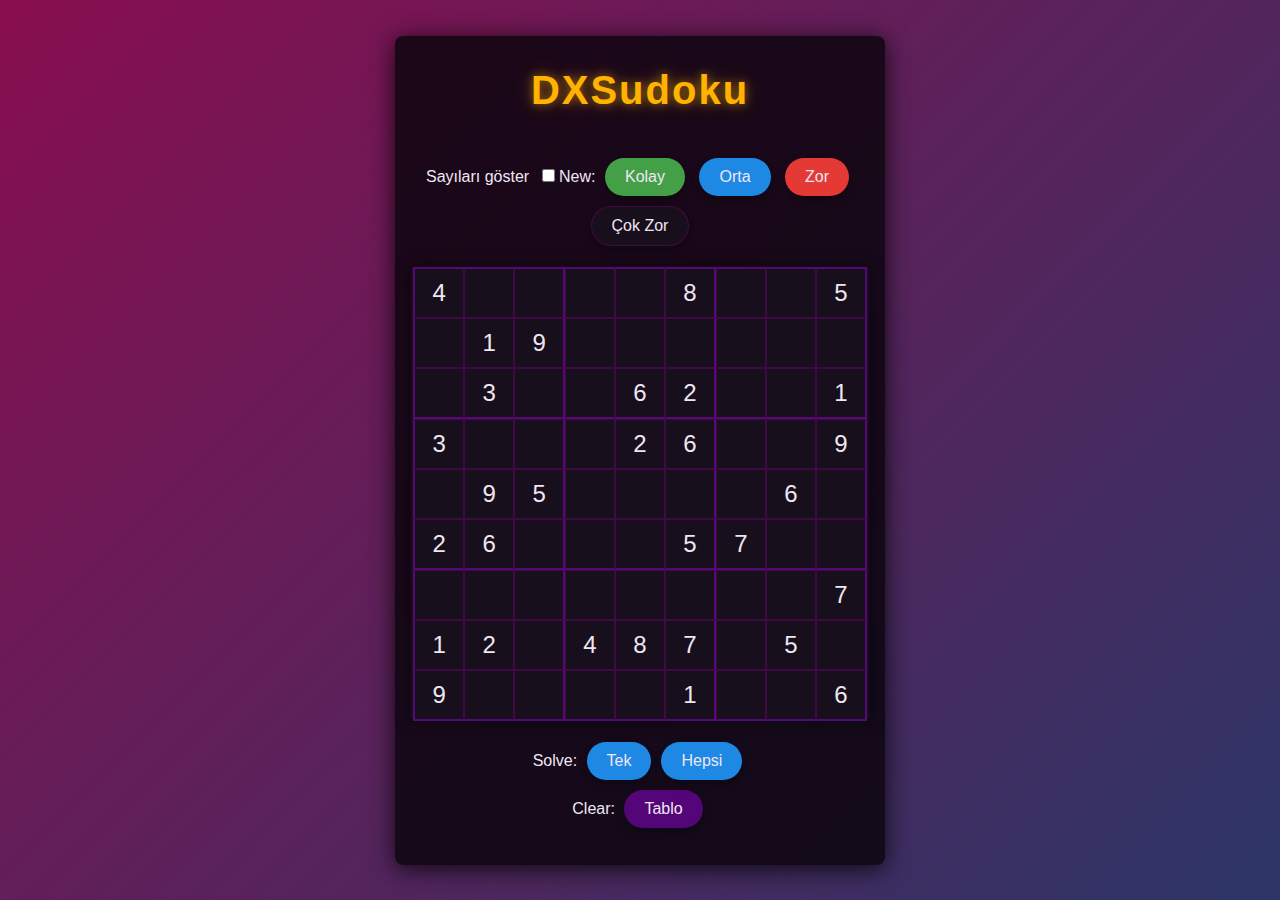
<file: sudoku/index.html>
<!DOCTYPE html>
	<head>
		<meta charset="utf-8">
		<meta name='viewport' content='width=device-width, initial-scale=1.0'>
		<link rel="stylesheet" media="all" type="text/css" href="sudokuCSS.css">
		<style>
			* {
				margin:0; padding:0;
				-moz-box-sizing: border-box;
				-webkit-box-sizing: border-box;
				box-sizing: border-box;
			}
			.wrap {
				padding: 2em 1em;
				width: 400px;
				max-width: 100%;
				margin-left: auto;
				margin-right: auto;
			}

			@media(min-width: 30em){
				.wrap{
					width: 490px;
				}
				.sudoku-board input {
					font-size: 24px;
					font-size: 1.5rem;
				}
				.sudoku-board .candidates {
					font-size: .8em;
				}
			}
			
		</style>



		<title>DXSudoku</title>


		<script type="text/javascript" src="jquery-min.js"></script>
		<script type="text/javascript" src="sudokuJS.js"></script>
	</head>
	<body>
	<div class="wrap">
		<h1>DXSudoku</h1>

		<!--show candidates toggle-->
		<label for="toggleCandidates">Sayıları göster </label><input id="toggleCandidates" class="js-candidate-toggle" type="checkbox"/>
		<!--genrate board btns-->
		New:
		<button type="button" class="sudokubutton1 js-generate-board-btn--easy">Kolay</button>
		<button type="button" class="sudokubutton2 js-generate-board-btn--medium">Orta</button>
		<button type="button" class="sudokubutton3 js-generate-board-btn--hard">Zor</button>
		<button type="button" class="sudokubutton4 js-generate-board-btn--very-hard">Çok Zor</button>


		<!--the only required html-->
		<div id="sudoku" class="sudoku-board">
		</div>

		<!--solve buttons-->
		Solve: <button type="button" class="sudokubutton5 js-solve-step-btn">Tek</button><button type="button" class="sudokubutton6 js-solve-all-btn">Hepsi</button>
		<br>
		<!--clear board btn-->
		Clear: <button type="button" class="sudokubutton7 js-clear-board-btn">Tablo</button>
	</div>

	<script>
		var	$candidateToggle = $(".js-candidate-toggle"),
			$generateBoardBtnEasy = $(".js-generate-board-btn--easy"),
			$generateBoardBtnMedium = $(".js-generate-board-btn--medium"),
			$generateBoardBtnHard = $(".js-generate-board-btn--hard"),
			$generateBoardBtnVeryHard = $(".js-generate-board-btn--very-hard"),

			$solveStepBtn = $(".js-solve-step-btn"),
			$solveAllBtn = $(".js-solve-all-btn"),
			$clearBoardBtn = $(".js-clear-board-btn"),

			mySudokuJS = $("#sudoku").sudokuJS({
				difficulty: "very hard"
				//change state of our candidate showing checkbox on change in sudokuJS
				,candidateShowToggleFn : function(showing){
					$candidateToggle.prop("checked", showing);
				}
			});

		$solveStepBtn.on("click", mySudokuJS.solveStep);
		$solveAllBtn.on("click", mySudokuJS.solveAll);
		$clearBoardBtn.on("click", mySudokuJS.clearBoard);

		$generateBoardBtnEasy.on("click", function(){
			mySudokuJS.generateBoard("easy");
		});
		$generateBoardBtnMedium.on("click", function(){
			mySudokuJS.generateBoard("medium");
		});
		$generateBoardBtnHard.on("click", function(){
			mySudokuJS.generateBoard("hard");
		});
		$generateBoardBtnVeryHard.on("click", function(){
			mySudokuJS.generateBoard("very hard");
		});

		$candidateToggle.on("change", function(){
			if($candidateToggle.is(":checked"))
				mySudokuJS.showCandidates();
			else
				mySudokuJS.hideCandidates();
		});
		$candidateToggle.trigger("change");
	</script>
	</body>
</html>
</file>
<file: sudoku/sudokuCSS.css>
/* sudokuJS v0.4.4 - CSS
// https://github.com/pocketjoso/sudokuJS
// Author: Jonas Ohlsson
// License: MIT
*/

/* Dark theme variables */
:root {
    --dark-bg: #08030a; /* Daha da koyu bir arka plan */
    --dark-surface: #180f1c; /* Daha koyu yüzey */
    --dark-text: #f0e6f3; /* Açık, okunur metin */
    --dark-border-light: rgba(128, 0, 128, 0.4); /* Açık mor yarı saydam kenarlık (RGBA) */
    --dark-border-dark: rgba(148, 0, 211, 0.5); /* Daha belirgin mor yarı saydam kenarlık (RGBA) */
    --dark-accent-red: #e53935; /* Enerjik kırmızı vurgu */
    --dark-accent-green: #43a047; /* Yeşil vurgu */
    --dark-accent-blue: #1e88e5; /* Mavi vurgu */
    --dark-highlight: #ffb300; /* Vurgu rengi */
    --dark-button-bg: #2b1f30; /* Buton arka planı */
    --dark-button-hover: #d32f2f; /* Buton hover rengi (Koyu Kırmızı) */
}

body {
    /* Existing styles */
    color: var(--dark-text);
    font-family: 'Arial', sans-serif; /* Daha yaygın bir font */
    margin: 0; /* Ensure no default margin */
    padding: 0; /* Ensure no default padding */
    min-height: 100vh; /* Make sure body takes at least full viewport height */
    display: flex; /* İçeriği ortalamak için flex kullan */
    justify-content: center; /* Yatayda ortala */
    align-items: center; /* Dikeyde ortala */
    flex-direction: column; /* İçeriği dikey sırala */
    overflow-x: hidden; /* Yatay kaydırmayı engelle */

    /* Animated Gradient Background - Daha Koyu Enerjik Tema */
    /* Koyu mor, bordo ve kırmızı tonlarda bir degrade */
    background: linear-gradient(-45deg, #3a0a47, #561b9a, #0d436e, #880e4f);
    background-size: 400% 400%;
    animation: gradientAnimation 15s ease infinite;
}

@keyframes gradientAnimation {
    0% {
        background-position: 0% 50%;
    }
    50% {
        background-position: 100% 50%;
    }
    100% {
        background-position: 0% 50%;
    }
}

.wrap {
    /* Wrap sınıfı için stil ekleyerek içeriğin ortalanmasını sağla */
    background-color: rgba(12, 5, 14, 0.85); /* Daha koyu ve yarı saydam arka plan */
    padding: 2em;
    border-radius: 8px;
    box-shadow: 0 4px 25px rgba(0, 0, 0, 0.8); /* Daha belirgin gölge */
    z-index: 1; /* Arka planın üzerinde kalmasını sağla */
    position: relative; /* Z-index'in çalışması için */
    width: 95%; /* Daha iyi mobil uyumluluk */
    max-width: 500px; /* Maksimum genişlik */
    text-align: center; /* İçeriği ortala */
}

h1 {
    color: var(--dark-highlight); /* Başlık rengi */
    margin-bottom: 1em;
    font-size: 2.5em; /* Daha büyük başlık */
    text-shadow: 0 0 10px rgba(255, 179, 0, 0.5), 0 0 20px rgba(255, 179, 0, 0.3); /* Parlama efekti */
    letter-spacing: 2px; /* Harf aralığı */
    animation: pulse 2s infinite alternate; /* Hafif nabız animasyonu */
}

@keyframes pulse {
    0% {
        transform: scale(1);
        opacity: 1;
    }
    100% {
        transform: scale(1.05);
        opacity: 0.9;
    }
}


label {
    color: var(--dark-text);
    margin-right: 0.5em;
}


.sudoku-board {
    min-height: 22.75rem;
    margin-top: 1em; /* Üst boşluk artırıldı */
    margin-bottom: 1em;
    background-color: var(--dark-surface); /* Darker surface for the board */
    box-shadow: 0 0 15px rgba(0, 0, 0, 0.5); /* Subtle shadow for depth */
    border-radius: 4px; /* Hafif yuvarlak köşeler */
}
    /*cell (wrapper) contains both cell input and candidates div*/
    .sudoku-board-cell {
        display: inline-block;
        position: relative;
        /* Kenarlıklar artık yarı saydam mor */
        border: 1px solid var(--dark-border-light); /* Lighter border for cells */
        background: var(--dark-surface); /* Match board surface */
        max-width: 11.11111%;
        box-sizing: border-box; /* Include padding and border in the element's total width and height */
    }
        /*rules for drawing the black lines dividing houses
           -- specific for board size 9! need diff rules for diff board sizes
        */
        [data-board-size="9"].sudoku-board .sudoku-board-cell:nth-of-type(9n+1){
            border-left-width: 2px;
            border-left-color: var(--dark-border-dark); /* Darker border for houses */
        }
        [data-board-size="9"].sudoku-board .sudoku-board-cell:nth-of-type(n):nth-of-type(-n+9){
            border-top-width: 2px;
            border-top-color: var(--dark-border-dark); /* Darker border for houses */
        }
        [data-board-size="9"].sudoku-board .sudoku-board-cell:nth-of-type(3n){
            border-right-width: 2px;
            border-right-color: var(--dark-border-dark); /* Darker border for houses */
        }
        [data-board-size="9"].sudoku-board .sudoku-board-cell:nth-of-type(n+19):nth-of-type(-n+27),
        [data-board-size="9"].sudoku-board .sudoku-board-cell:nth-of-type(n+46):nth-of-type(-n+54),
        [data-board-size="9"].sudoku-board .sudoku-board-cell:nth-of-type(n+73):nth-of-type(-n+81){
            border-bottom-width: 2px;
            border-bottom-color: var(--dark-border-dark); /* Darker border for houses */
        }

        /* the input for the value of each cell (i.e. 1-9 or empty for standard sudoku*/
        .sudoku-board-cell input {
            background: none;
            color: var(--dark-text); /* Lighter text color */
			font-size: 19.2px;
			font-size: 1.2rem;
            text-align: center;
			width: 2em;
			max-width: 100%;
			height: 2em;
			border: 0;
			position: relative;
			z-index: 1; /*on top of candidates*/
        }

            /*highlight new input in board cell*/
            .sudoku-board-cell .highlight-val {
                color: var(--dark-accent-blue); /* Use accent color for highlights */
                font-weight: bold; /* Make highlighted values stand out */
            }
            /*highligt incorrect input*/
            .sudoku-board-cell .board-cell--error {
                background-color: var(--dark-accent-red); /* Use error color for incorrect input */
                color: var(--dark-text); /* Keep text light */
            }

        /*wrapper that hold the candidates for each cell*/
        .sudoku-board-cell .candidates {
            display: none; /*hidden by default*/
            position: absolute;
            top: 0; bottom: 0; left: 0; right: 0;
            text-align: center;
            font-size: .6em; /* Adjust font size for candidates */
            letter-spacing: 0; /* Reset letter spacing */
            font-family: sans-serif; /* Use modern font */
            color: var(--dark-text); /* Lighter text color for candidates */
            padding: 2px; /* Add some padding */
            box-sizing: border-box; /* Include padding and border in the element's total width and height */

            /*use as justify grid*/
            line-height: 1.2; /* Adjust line height */
            text-align: left; /* Align candidates to the left */
            grid-template-columns: repeat(3, 1fr); /* 3 columns for candidates 1-9 */
            gap: 1px; /* Small gap between candidates */
        }
            .sudoku-board .candidates:after {
               content: none; /* Remove the old justify hack */
            }
        /* when board cells start to get narrower because of small screen,
            reduce letter spacing for candidates to make them still fit*/
        @media(max-width: 23em){
            .sudoku-board .candidates {
                font-size: .5em; /* Further reduce font size on small screens */
                line-height: 1.1; /* Adjust line height */
            }
        }
            .showCandidates .candidates {
                display: grid; /* Show candidates as grid */
            }

            /*each candidate in each cell is wrapped in a div*/
            .sudoku-board .candidates div {
                display: flex; /* Use flex to center candidate numbers */
                justify-content: center; /* Center horizontally */
                align-items: center; /* Center vertically */
                width: 100%; /* Each candidate div takes full grid cell width */
                height: 100%; /* Each candidate div takes full grid cell height */
                line-height: 1; /* Reset line height */
                vertical-align: top;
                *display: inline;
                *zoom: 1;
            }
                /*.candidates div*/.candidate--highlight {
                    background-color: var(--dark-highlight); /* Use highlight color */
                    color: var(--dark-bg); /* Dark text on highlight */
                    border-radius: 2px; /* Slightly rounded corners for highlight */
                }
                /*.candidates div*/.candidate--to-remove {
                    background-color: var(--dark-accent-red); /* Use error color */
                    color: var(--dark-text); /* Keep text light */
                    border-radius: 2px; /* Slightly rounded corners */
                }

/* Button styles - modernized for dark theme with effects */
.sudokubutton1,.sudokubutton2,.sudokubutton3,.sudokubutton4,
.sudokubutton5,.sudokubutton6,.sudokubutton7 {
    color: var(--dark-text); /* Lighter text color */
    background-color: var(--dark-button-bg); /* Buton arka planı */
    transition: all 0.3s ease; /* Tüm geçişler için animasyon */
    padding: 10px 20px; /* Daha fazla padding */
    border: none; /* Kenarlık yok */
    border-radius: 25px; /* Daha yuvarlak köşeler */
    cursor: pointer;
    margin: 5px; /* Daha fazla margin */
    font-size: 1rem;
    box-shadow: 0 4px 8px rgba(0, 0, 0, 0.3); /* Hafif gölge */
    outline: none; /* Odaklanıldığında dış çizgiyi kaldır */
    position: relative; /* Efektler için */
    overflow: hidden; /* Efektlerin buton içinde kalması için */
}

/* Specific button colors */
.sudokubutton1 { background-color: var(--dark-accent-green); }
.sudokubutton2 { background-color: var(--dark-accent-blue); }
.sudokubutton3 { background-color: var(--dark-accent-red); }
.sudokubutton4 {
    background-color: var(--dark-surface);
    border: 1px solid var(--dark-border-light);
}
.sudokubutton5,.sudokubutton6 { background-color: var(--dark-accent-blue); }
.sudokubutton7 { background-color: var(--dark-border-dark); }


/* Hover effects */
.sudokubutton1:hover,.sudokubutton2:hover,.sudokubutton3:hover,.sudokubutton4:hover,
.sudokubutton5:hover,.sudokubutton6:hover,.sudokubutton7:hover {
    background-color: var(--dark-button-hover); /* Hover rengi (Koyu Kırmızı) */
    color: var(--dark-highlight); /* Metin rengi değişimi */
    box-shadow: 0 6px 12px rgba(0, 0, 0, 0.5); /* Gölge artışı */
    transform: translateY(-2px); /* Hafif yukarı hareket */
}

/* Active (tıklama) efekti */
.sudokubutton1:active,.sudokubutton2:active,.sudokubutton3:active,.sudokubutton4:active,
.sudokubutton5:active,.sudokubutton6:active,.sudokubutton7:active {
    transform: translateY(0); /* Eski pozisyonuna dön */
    box-shadow: 0 2px 4px rgba(0, 0, 0, 0.3); /* Gölge azalması */
}

/* Ripple effect (isteğe bağlı, JS gerektirir) - Sadece CSS ile basit bir örnek */
.sudokubutton1:after,.sudokubutton2:after,.sudokubutton3:after,.sudokubutton4:after,
.sudokubutton5:after,.sudokubutton6:after,.sudokubutton7:after {
    content: "";
    position: absolute;
    top: 50%;
    left: 50%;
    width: 5px;
    height: 5px;
    background: rgba(255, 255, 255, 0.3); /* Beyaz parlama */
    opacity: 0;
    border-radius: 100%;
    transform: scale(1, 1) translate(-50%, -50%);
    transform-origin: 50% 50%;
}

.sudokubutton1:hover:after,.sudokubutton2:hover:after,.sudokubutton3:hover:after,.sudokubutton4:hover:after,
.sudokubutton5:hover:after,.sudokubutton6:hover:after,.sudokubutton7:hover:after {
    animation: ripple 1s ease-out;
}

@keyframes ripple {
    0% {
        transform: scale(0, 0) translate(-50%, -50%);
        opacity: 1;
    }
    80% {
        transform: scale(15, 15) translate(-50%, -50%);
        opacity: 0;
    }
    100% {
        opacity: 0;
    }
}

/* Küçük ekranlar için buton düzenlemesi */
@media (max-width: 600px) {
    .wrap button {
        display: block; /* Butonları alt alta sırala */
        width: 100%; /* Tam genişlik yap */
        margin-bottom: 10px; /* Alt boşluk ekle */
    }
}
</file>
